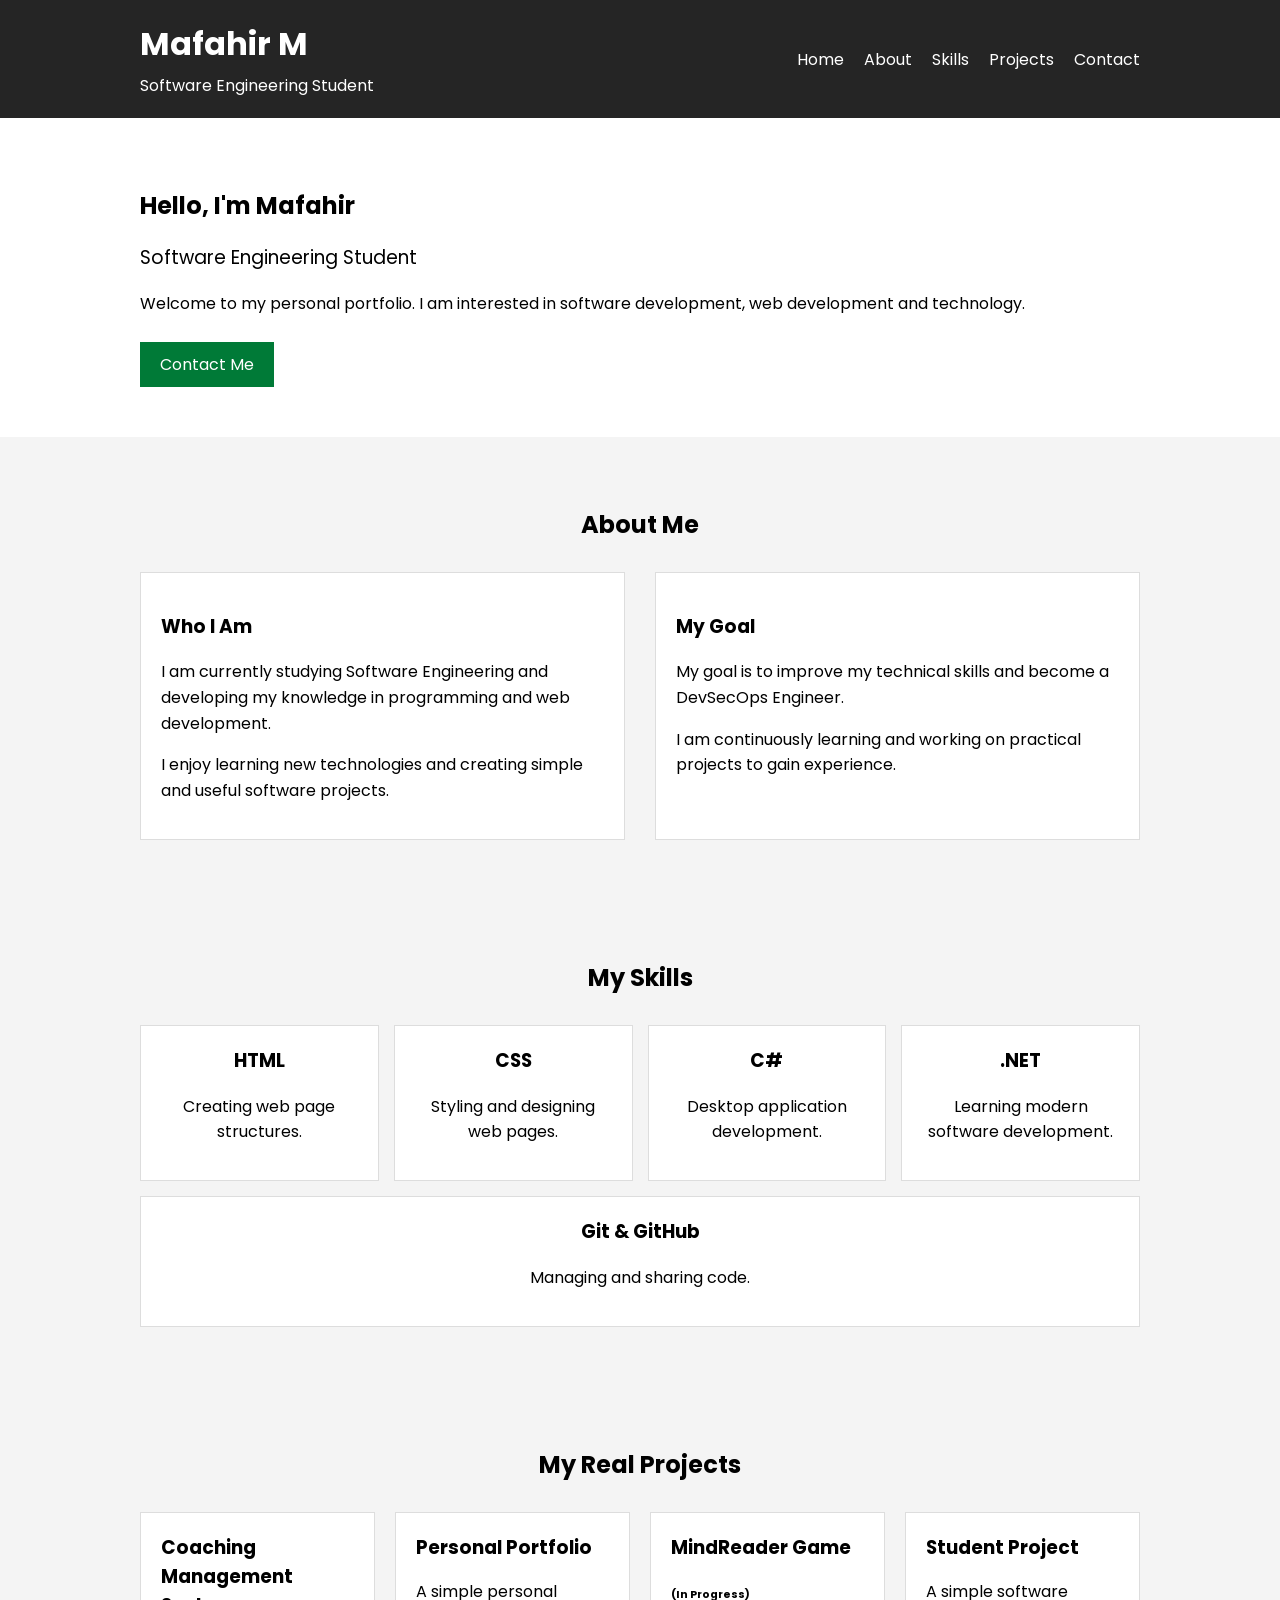
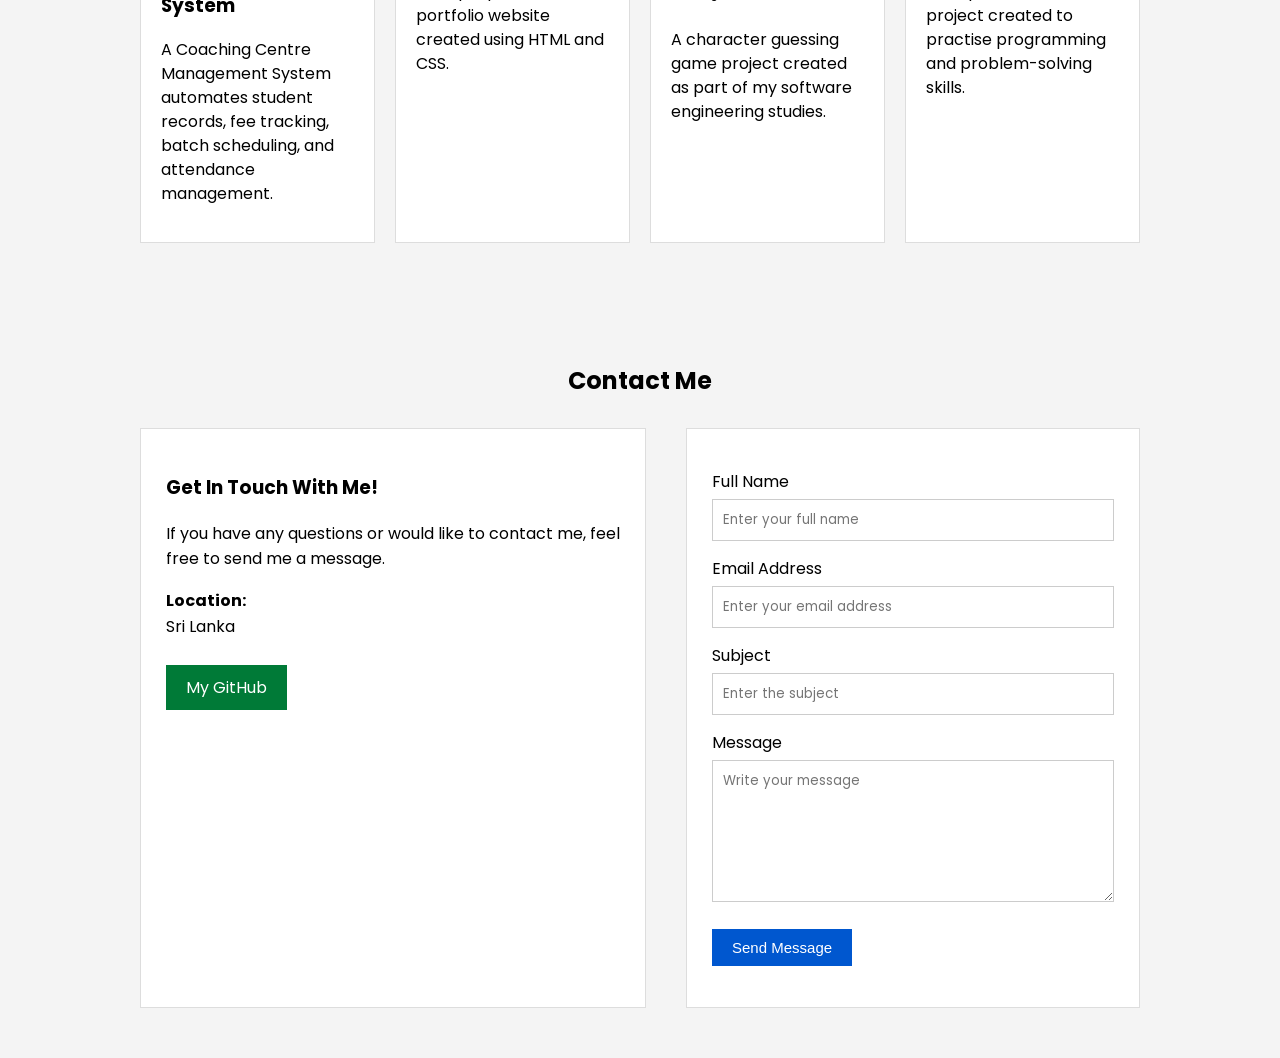
<file: Portfolio/index.html>
<!DOCTYPE html>
<html lang="en">
<head>
    <meta charset="UTF-8">
    <meta name="viewport" content="width=device-width, initial-scale=1.0">

    <title>Mafahir | Personal Portfolio</title>

    <link rel="preconnect" href="https://fonts.googleapis.com">
    <link rel="preconnect" href="https://fonts.gstatic.com" crossorigin>
    <link href="https://fonts.googleapis.com/css2?family=Poppins:wght@400;500;600;700&display=swap" rel="stylesheet">
    <link rel="stylesheet" href="style.css">
</head>

<body>

    <!-- header -->
    <header>

        <div class="header-content">

            <div>
                <h1>Mafahir M</h1>
                <p>Software Engineering Student</p>
            </div>

            <!-- navigation -->
            <nav>
                <a href="#home">Home</a>
                <a href="#about">About</a>
                <a href="#skills">Skills</a>
                <a href="#projects">Projects</a>
                <a href="#contact">Contact</a>
            </nav>

        </div>

    </header>


    <!-- home -->
    <section id="home" class="home">

        <div class="home-content">

            <div class="home-text">

                <h1>Hello, I'm Mafahir</h1>
                <h3>Software Engineering Student</h3>

                <p>
                    Welcome to my personal portfolio. I am interested in
                    software development, web development and technology.
                </p>

                <a href="#contact" class="button">Contact Me</a>

            </div>

        </div>

    </section>


    <!-- about -->
    <section id="about">

        <h2>About Me</h2>

        <div class="about-content">

            <div>
                <h3>Who I Am</h3>

                <p>
                    I am currently studying Software Engineering and
                    developing my knowledge in programming and web development.
                </p>

                <p>
                    I enjoy learning new technologies and creating
                    simple and useful software projects.
                </p>
            </div>

            <div>
                <h3>My Goal</h3>

                <p>
                    My goal is to improve my technical skills and become a
                    DevSecOps Engineer.
                </p>

                <p>
                    I am continuously learning and working on practical
                    projects to gain experience.
                </p>
            </div>

        </div>

    </section>


    <!-- skills -->
    <section id="skills">

        <h2>My Skills</h2>

        <div class="skills-container">

            <div class="skill">
                <h3>HTML</h3>
                <p>Creating web page structures.</p>
            </div>

            <div class="skill">
                <h3>CSS</h3>
                <p>Styling and designing web pages.</p>
            </div>

            <div class="skill">
                <h3>C#</h3>
                <p>Desktop application development.</p>
            </div>

            <div class="skill">
                <h3>.NET</h3>
                <p>Learning modern software development.</p>
            </div>

            <div class="skill">
                <h3>Git & GitHub</h3>
                <p>Managing and sharing code.</p>
            </div>

        </div>

    </section>


    <!-- my projects -->
    <section id="projects">

        <h2>My Real Projects </h2>

        <div class="projects-container">

               <div class="project">

            <h3>Coaching Management System</h3>

            <p>
            A Coaching Centre Management System automates student records, fee tracking, batch scheduling, and attendance management.
        </div>

            <div class="project">

                <h3>Personal Portfolio</h3>

                <p>
                    A simple personal portfolio website created using
                    HTML and CSS.
                </p>

            </div>


            <div class="project">

                <h3>MindReader Game</h3> <h6>(In Progress)</h6>

                <p>
                    A character guessing game project created as part
                    of my software engineering studies.
                </p>
                

            </div>


            <div class="project">

                <h3>Student Project</h3>

                <p>
                    A simple software project created to practise
                    programming and problem-solving skills.
                </p>

            </div>

        </div>

    </section>


    <!-- contact -->
    <section id="contact">

        <h2>Contact Me</h2>

        <div class="contact-container">

            <!-- contact information -->
            <div class="contact-info">

                <h3>Get In Touch With Me!</h3>

                <p>
                    If you have any questions or would like to contact me,
                    feel free to send me a message.
                </p>

                <p>
                    <strong>Location:</strong><br>
                    Sri Lanka
                </p>

                <a href="https://github.com/mafahir-devx"
                   target="_blank"
                   class="github-button">
                    My GitHub
                </a>

            </div>


            <!-- contact form -->
            <div class="contact-form">

                <form id="contactForm">

                    <label for="name">Full Name</label>

                    <input
                        type="text"
                        id="name"
                        name="name"
                        placeholder="Enter your full name"
                        required
                    >

                    <small id="nameError" class="error"></small>


                    <label for="email">Email Address</label>

                    <input
                        type="email"
                        id="email"
                        name="email"
                        placeholder="Enter your email address"
                        required
                    >

                    <small id="emailError" class="error"></small>


                    <label for="subject">Subject</label>

                    <input
                        type="text"
                        id="subject"
                        name="subject"
                        placeholder="Enter the subject"
                        required
                    >

                    <small id="subjectError" class="error"></small>


                    <label for="message">Message</label>

                    <textarea
                        id="message"
                        name="message"
                        rows="6"
                        placeholder="Write your message"
                        required
                    ></textarea>

                    <small id="messageError" class="error"></small>


                    <button type="submit">
                        Send Message
                    </button>

                    <p id="successMessage" class="success"></p>

                </form>

            </div>

        </div>

    </section>

    <!-- javaScript -->
    <script src="script.js"></script>

</body>
</html>
</file>
<file: Portfolio/style.css>
body {
    font-family: Poppins, Arial, sans-serif;
    margin: 0;
    background-color: #f4f4f4;
    color: #000000;
}


/* Header */

header {
    background-color: #252525;
    color: white;
    padding: 20px;
}

.header-content {
    max-width: 1000px;
    margin: auto;

    display: flex;
    justify-content: space-between;
    align-items: center;
}

header h1 {
    margin: 0;
}

header p {
    margin: 5px 0 0;
}


/* Navigation */

nav {
    display: flex;
    gap: 20px;
}

nav a {
    color: white;
    text-decoration: none;
}

nav a:hover {
    text-decoration: underline;
}


/* Sections */

section {
    max-width: 1000px;
    margin: auto;
    padding: 50px 20px;
}

section h2 {
    text-align: center;
    margin-bottom: 30px;
}


/* Home */

.home {
    max-width: none;
    background-color: white;
}

.home-content {
    max-width: 1000px;
    margin: auto;

    display: flex;
    justify-content: space-between;
    align-items: center;
    gap: 40px;
}

.home-text {
    flex: 1;
}

.home-text h2 {
    text-align: left;
    margin-bottom: 10px;
}

.home-text h3 {
    font-weight: normal;
}

.home-text p {
    line-height: 1.6;
}


/* Buttons */

.button,
.github-button {
    display: inline-block;

    background-color: #007a37;
    color: white;

    padding: 10px 20px;

    text-decoration: none;

    margin-top: 10px;
}

.button:hover,
.github-button:hover {
    background-color: #000000;
}


/* About */

.about-content {
    display: flex;
    gap: 30px;
}

.about-content > div {
    flex: 1;

    background-color: white;
    padding: 20px;

    border: 1px solid #ddd;
}

.about-content p {
    line-height: 1.6;
}


/* Skills */

.skills-container {
    display: flex;
    flex-wrap: wrap;
    gap: 15px;
}

.skill {
    flex: 1;
    min-width: 150px;

    background-color: white;

    padding: 20px;

    border: 1px solid #ddd;

    text-align: center;
}

.skill h3 {
    margin-top: 0;
}


/* Projects */

.projects-container {
    display: flex;
    gap: 20px;
}

.project {
    flex: 1;

    background-color: white;

    padding: 20px;

    border: 1px solid #ddd;
}

.project h3 {
    margin-top: 0;
}

.project p {
    line-height: 1.5;
}


/* Contact */

.contact-container {
    display: flex;
    gap: 40px;
}

.contact-info {
    flex: 1;

    background-color: white;

    padding: 25px;

    border: 1px solid #ddd;
}

.contact-info p {
    line-height: 1.6;
}

.contact-form {
    flex: 1;
}

form {
    background-color: white;

    padding: 25px;

    border: 1px solid #ddd;
}


/* form */

label {
    display: block;

    margin-top: 15px;
    margin-bottom: 5px;
}

input,
textarea {
    width: 100%;

    padding: 10px;

    border: 1px solid #ccc;

    box-sizing: border-box;

    font-family: inherit;
}

input:focus,
textarea:focus {
    outline: none;
    border-color: #0057cf;
}


/* error Messages */

.error {
    display: block;

    color: #d00000;

    font-size: 14px;

    margin-top: 5px;
}


/* Success Message */

.success {
    color: #008000;

    font-weight: bold;

    margin-top: 15px;
}


/* Submit Button */

button {
    background-color: #0057cf;
    color: white;

    border: none;

    padding: 10px 20px;

    margin-top: 15px;

    cursor: pointer;

    font-size: 15px;
}

button:hover {
    background-color: #000000;
}


/* Footer */

footer {
    background-color: #333;
    color: white;

    text-align: center;

    padding: 15px;
}


/* Responsive Design */

@media (max-width: 700px) {

    .header-content {
        flex-direction: column;
        gap: 20px;
    }

    nav {
        flex-wrap: wrap;
        justify-content: center;
    }

    .home-content {
        flex-direction: column;
        text-align: center;
    }

    .home-text h2 {
        text-align: center;
    }

    .about-content {
        flex-direction: column;
    }

    .projects-container {
        flex-direction: column;
    }

    .contact-container {
        flex-direction: column;
    }

}
</file>
